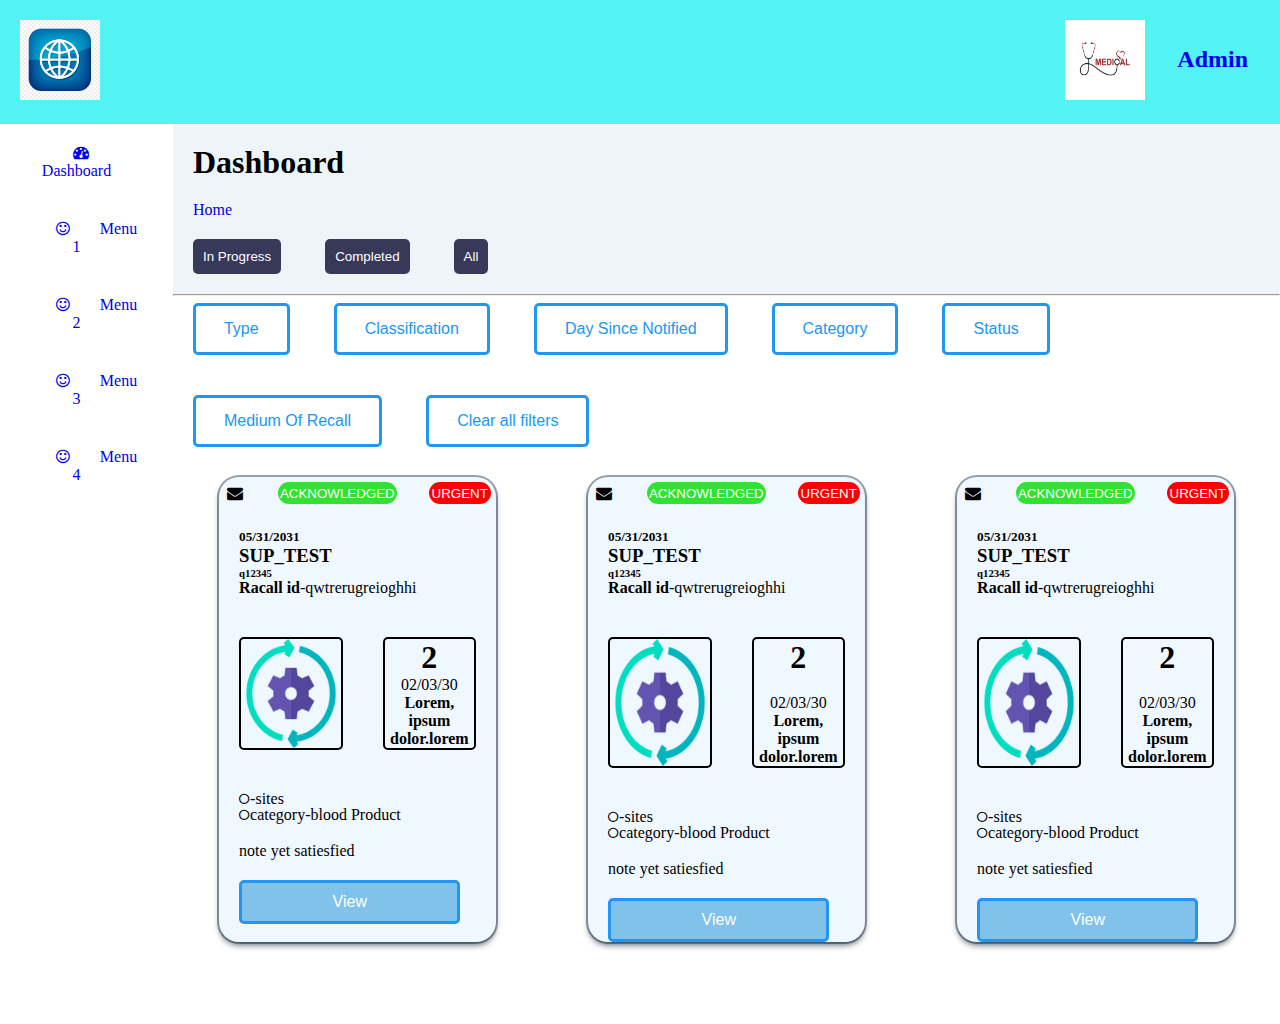
<file: css-layout-4.html>
<!DOCTYPE html>
<html lang="en">
<head>
    <meta charset="UTF-8">
    <meta http-equiv="X-UA-Compatible" content="IE=edge">
    <meta name="viewport" content="width=device-width, initial-scale=1.0">
    <title>Layout4 </title>
    <link rel="stylesheet" href="style.css">
    <link rel="stylesheet" href="https://cdnjs.cloudflare.com/ajax/libs/font-awesome/4.7.0/css/font-awesome.min.css">
</head>
<body>
   <header class="header">
           <a href="#"><img src="/assets/logo.png" alt="logo" width="80px"></a>
           <div class="left">
                <img src="/assets/medical.jpg" alt="tethescope image" width="80px" height="80px">
                <a href="#"><h2 id="ht">Admin</h2></a>
            </div>
   </header>
   <div class="main">
       <div class="side-bar">
           <ul>
                <li><a href="#"><span class="fa fa-tachometer"></span>Dashboard</a></li>
               <li><a href="#"><span class="fa fa-smile-o"></span>Menu 1</menu></a></li>
               <li><a href="#"><span class="fa fa-smile-o"></span>Menu 2</a></li>
               <li><a href="#"><span class="fa fa-smile-o"></span>Menu 3</a></li>
               <li><a href="#"><span class="fa fa-smile-o"></span>Menu 4</a></li>
           </ul>
       </div>
       <div class="dashboard">
           <div class="dashboard-d">
                <h1>Dashboard</h1>
                <a href="#">Home</a>
                <div>
                    <button class="btn">In Progress</button>
                    <button class="btn">Completed</button>
                    <button class="btn">All</button>
                </div>
           </div>
           <hr>
           <div class="btn-list-all">
                <button class="btn-list">Type</button>
                <button class="btn-list">Classification</button>
                <button class="btn-list">Day Since Notified</button>
                <button class="btn-list">Category</button>
                <button class="btn-list">Status</button>
                <button class="btn-list">Medium Of Recall</button>
                <button class="btn-list">Clear all filters</button>
           </div>
           <div class="box">
                <div class="card">
                    <div class="card-header">
                        <i class="fa fa-envelope"></i>
                        <button class="card-btn">ACKNOWLEDGED</button>
                        <button class="card-btn-2">URGENT</button>
                    </div>
                 <div class="date-mail">
                    <h5>05/31/2031</h5>
                    <h3>SUP_TEST</h3>
                    <h6>q12345</h6>
                    <p><strong>Racall id</strong>-qwtrerugreioghhi</p>
                 </div>
                    <div class="imgp">
                        <div class="progress">
                            <img src="/assets/progress.png" alt="progres icon" width="100%" height="100%">
                        </div>
                        <div class="paraghraph">
                            <p>
                                <h1>2</h1>
                                
                                <p>02/03/30</p>
                                <h4>Lorem, ipsum dolor.lorem</h4>
                            </p>
                        </div>
                    </div>
                    <div class="blood-product">
                        <p class="fa fa-genderless">-sites</p>
                        <p class="fa fa-genderless">category-blood Product</p>
                    </div>
                    <div class="hr">
                        <p>note yet satiesfied</p>
                    </div>
                    <div class="view">
                        <a href="#"><button id="view-btn">View</button></a>
                    </div>
              </div>
              <div class="card">
                <div class="card-header">
                    <i class="fa fa-envelope"></i>
                    <button class="card-btn">ACKNOWLEDGED</button>
                    <button class="card-btn-2">URGENT</button>
                </div>
             <div class="date-mail">
                <h5>05/31/2031</h5>
                <h3>SUP_TEST</h3>
                <h6>q12345</h6>
                <p><strong>Racall id</strong>-qwtrerugreioghhi</p> 
             </div>
                <div class="imgp">
                <div class="progress">
                    <img src="/assets/progress.png" alt="progres icon" width="100%" height="100%">
                </div>
                <div class="paraghraph">
                    <p>
                        <h1>2</h1>
                        <br>
                        <p>02/03/30</p>
                        <h4>Lorem, ipsum dolor.lorem</h4>
                    </p>
                </div>
                </div>
                <div class="blood-product">
                    <p class="fa fa-genderless">-sites</p>
                    <p class="fa fa-genderless">category-blood Product</p>
                </div>
                <div class="hr">
                    <p>note yet satiesfied</p>
                </div>
                <div class="view">
                    <a href="#"><button id="view-btn">View</button></a>
                </div>
          </div>
          <div class="card">
            <div class="card-header">
                <i class="fa fa-envelope"></i>
                <button class="card-btn">ACKNOWLEDGED</button>
                <button class="card-btn-2">URGENT</button>
            </div>
         <div class="date-mail">
            <h5>05/31/2031</h5>
            <h3>SUP_TEST</h3>
            <h6>q12345</h6>
            <p><strong>Racall id</strong>-qwtrerugreioghhi</p> 

         </div>
            <div class="imgp">
            <div class="progress">
                <img src="/assets/progress.png" alt="progres icon" width="100%" height="100%">
            </div>
            <div class="paraghraph">
                <p>
                    <h1>2</h1>
                    <br>
                    <p>02/03/30</p>
                    <h4>Lorem, ipsum dolor.lorem</h4>
                </p>
            </div>
            </div>
            <div class="blood-product">
                <p class="fa fa-genderless">-sites</p>
                <p class="fa fa-genderless">category-blood Product</p>
            </div>
            <div class="hr">
                <p>note yet satiesfied</p>
            </div>
            <div class="view">
                <a href="#"><button id="view-btn">View</button></a>
            </div>
      </div>
           </div>
       </div>
    </div>
</body> 
</html>
</file>
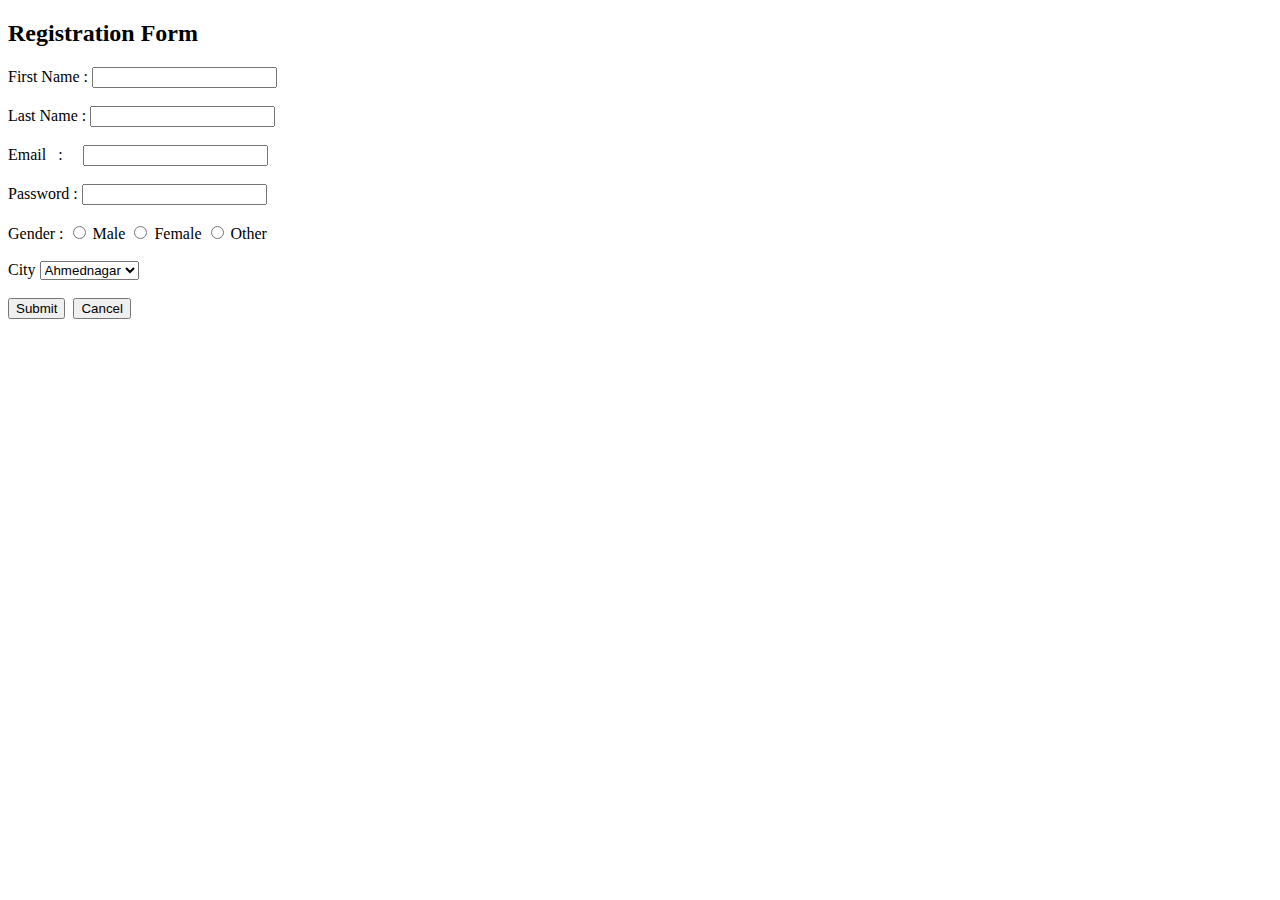
<file: Form.html>
<!DOCTYPE html>
<html lang="en">
<head>
    <meta charset="UTF-8">
    <meta http-equiv="X-UA-Compatible" content="IE=edge">
    <meta name="viewport" content="width=device-width, initial-scale=1.0">
    <title>Form</title>
</head>
<body>
<form action="" method="post">
<h2>Registration Form</h2>

<label for="fname"> First Name :</label>
<input type="text"><br><br>

<label for="lname">Last Name :</label>
<input type="text"><br><br>

<label for="email">Email &nbsp;&nbsp;:&nbsp;&nbsp;&nbsp;&nbsp;</label>
<input type="email"><br><br>

<label for="password">Password :</label>
<input type="password" ><br><br>

<label for="gender">Gender :</label>

<input type="radio" name="gender" id="">
<label for="male">Male</label>
<input type="radio" name="gender" id="">
<label for="female">Female</label>
<input type="radio" name="gender" id="">
<label for="other">Other</label><br><br>

<label for="city">City</label>

<select name="city" id="city">

    <option value="ahmednagar">Ahmednagar</option>
    <option value="pune">Pune</option>
    <option value="mumbai">Mumbai</option>
    <option value="delhi">Delhi</option>
</select>
<br><br>

<input type="button" value="Submit">&nbsp;
<input type="button" value="Cancel">
    
</form>



    
</body>
</html>
</file>
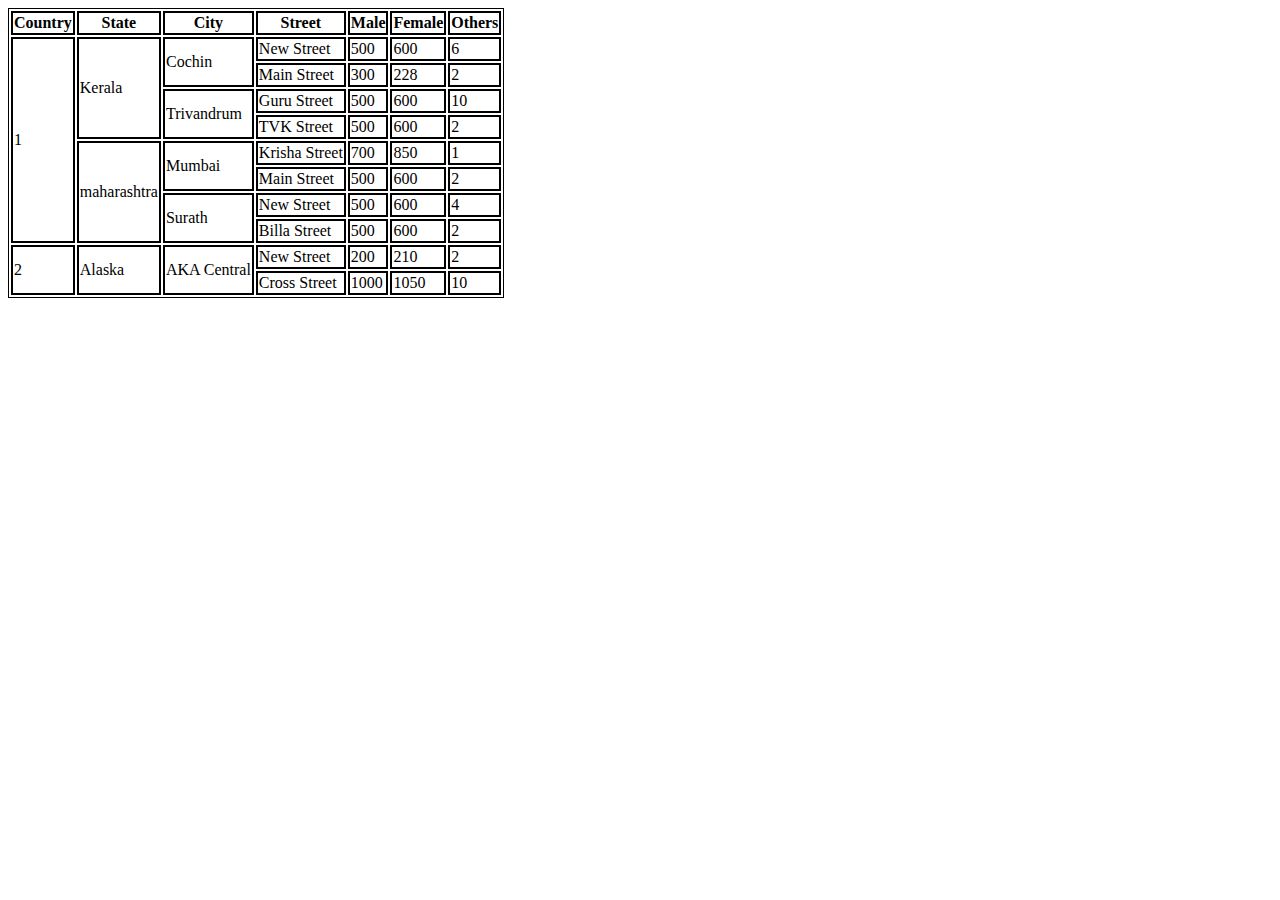
<file: table_assignment1.html>
<!DOCTYPE html>
<html>
    <head>
        <title>Table Layout</title>
        <style>
            table th,td,tr
            {
              border:solid 2px black;      

            }
            table{
                border: solid 1px black;
            }
        </style>
    </head>
    <body>
        <table>
            <tr>
            <th>Country</th>
            <th>State</th>
            <th>City</th>
            <th>Street</th>
            <th>Male</th>
            <th>Female</th>
            <th>Others</th>
        </tr>
        <tr>
            <td rowspan="8">1</td>
            <td rowspan="4">Kerala</td>
            <td rowspan="2">Cochin</td>
            <td>New Street</td>
            <td>500</td>
            <td>600</td>
            <td>6</td>
        </tr>
        <tr>
            <td>Main Street</td>
            <td>300</td>
            <td>228</td>
            <td>2</td>
        </tr>
        <tr>
            <td rowspan="2">Trivandrum</td>
            <td>Guru Street</td>
            <td>500</td>
            <td>600</td>
            <td>10</td>
        </tr>
        <tr>
            <td>TVK Street</td>
            <td>500</td>
            <td>600</td>
            <td>2</td>
        </tr>
        <tr>
             <td rowspan="4">maharashtra</td>
            <td rowspan="2">Mumbai</td>
            <td>Krisha Street</td>
            <td>700</td>
            <td>850</td>
            <td>1</td>
        </tr>
        <tr> 
            <td>Main Street</td>
            <td>500</td>
            <td>600</td>
            <td>2</td>
        </tr>
        <tr>
            <td rowspan="2">Surath</td>
            <td>New Street</td>
            <td>500</td>
            <td>600</td>
            <td>4</td>
        </tr>
        <tr>
            <td>Billa Street</td>
            <td>500</td>
            <td>600</td>
            <td>2</td>
        </tr>
        <tr>
            <td rowspan="2">2</td>
            <td rowspan="2">Alaska</td>
            <td rowspan="2">AKA Central</td>
            <td>New Street</td>
            <td>200</td>
            <td>210</td>
            <td>2</td>
        </tr>
        <tr>
            <td>Cross Street</td>
            <td>1000</td>
            <td>1050</td>
            <td>10</td>
        </tr>
        

       
            

    
            
            
           
      
        </table>
    </body>
</html>
</file>
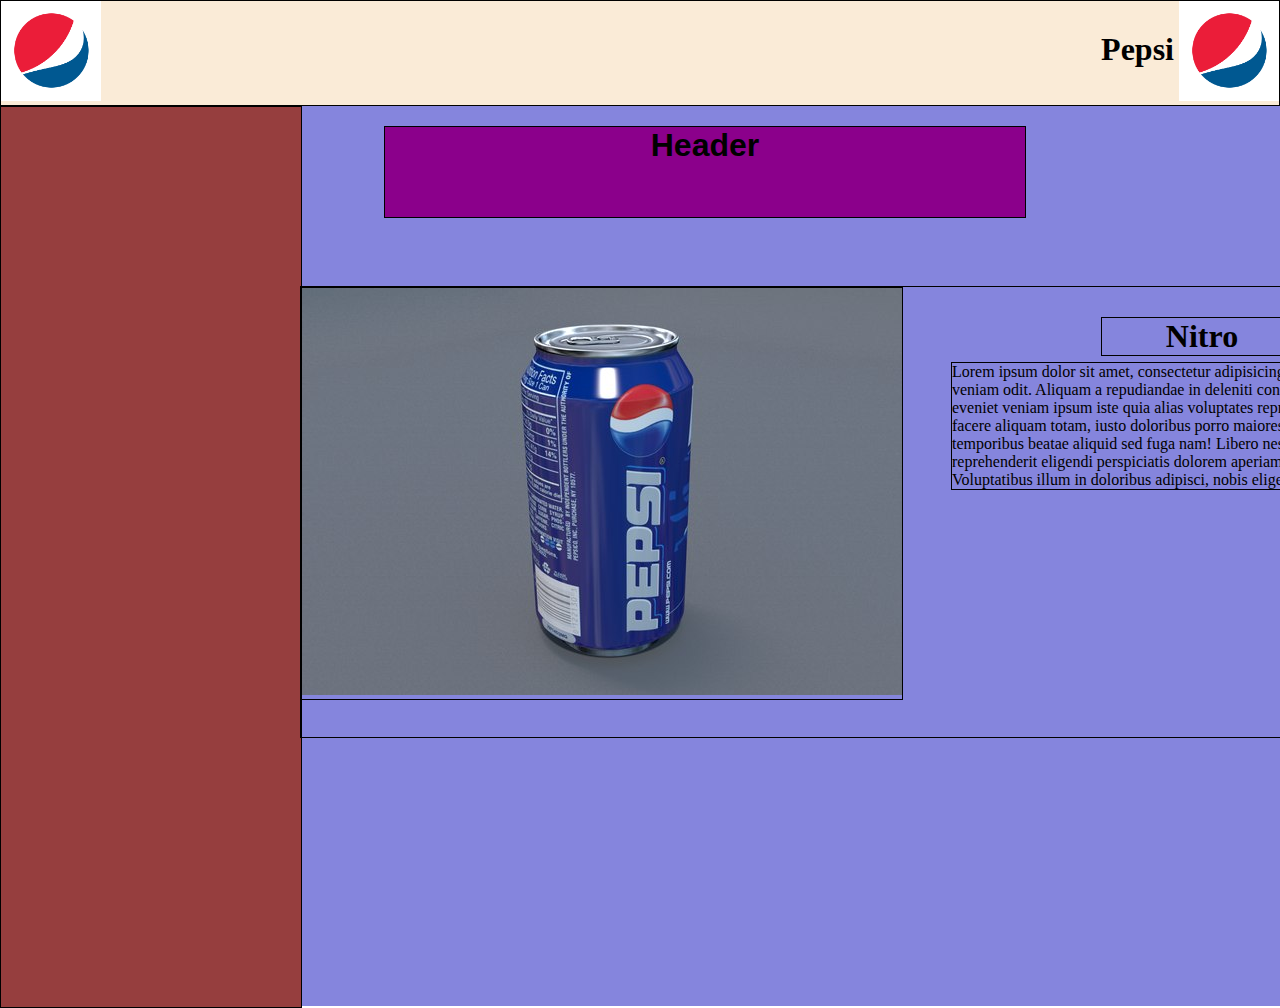
<file: Css_Layout_Positioning/Css_Layout_positioning_layout1/Css_Layout_assignment1.html>
<!DOCTYPE html>
<html lang="en">
<head>
    <meta charset="UTF-8">
    <meta http-equiv="X-UA-Compatible" content="IE=edge">
    <meta name="viewport" content="width=device-width, initial-scale=1.0">
    <title>Layout</title>
    <link rel="stylesheet" href="style.css">
</head>
<body>
    <header>
        <div class="hmain">
            <div class="logo">
                <img src="assets/pepsi.png" alt="logo">
            </div>
            <div class="username">
                <h1 id="user">Pepsi</h1>
                <img src="assets/pepsi.png" alt="user profile photo" height="100px" width="100px">
            </div>    
        </div>
    </header>
    <div class="main">
        <div class="empty"></div>
            <div class="header1">
                <h1 id="h1">Header</h1>
            </div>
            <div class="image_main">
                <div class="image" >
                    <img src="assets/can.jpg" alt="can image">    
                </div>
                <div class="pepsi">
                    <h1>Nitro</h1>
                </div>
                <div class="paragraph">
                    <p>Lorem ipsum dolor sit amet, consectetur adipisicing elit. Saepe deleniti error blanditiis perferendis eveniet aspernatur veniam odit. Aliquam a repudiandae in deleniti consequuntur dignissimos cum, minima dolorem sapiente, expedita eum eveniet veniam ipsum iste quia alias voluptates reprehenderit, doloribus placeat! Mollitia necessitatibus, quasi, repudiandae facere aliquam totam, iusto doloribus porro maiores corporis accusamus enim dolorum soluta ullam doloremque libero temporibus beatae aliquid sed fuga nam! Libero nesciunt veniam alias nisi corporis delectus hic adipisci distinctio itaque reprehenderit eligendi perspiciatis dolorem aperiam sint velit aliquam dignissimos, possimus quibusdam rerum placeat! Voluptatibus illum in doloribus adipisci, nobis eligendi omnis architecto. Sunt, dolorem!</p>
                </div>
            </div>
        </div>
            <div class="contact">
                <h1>contact Page</h1>
            </div>
    </div>
    
</body>
</html>
</file>
<file: style.css>
*{
    padding: 0;
    margin: 0;
}

.header{
    /* border: solid 2px black; */
    background-color: rgb(83, 243, 243);
    display: flex;
    justify-content: space-between;

}
.header a{
    text-decoration: none;
}

.left{
    display: flex;
    justify-content: space-between;

}
.left img{
    margin-top: 20px;
}
#ht{
    margin: 26px 12px;
}
.main{
    display: flex;
}
.side-bar{
    /* display: flex; */
    /* flex-direction: column; */
    background-color:white;
    float:left;
    width:200px;
    height:100vh;
    }
.side-bar li ,a {
    list-style: none;
    text-decoration: none;
    text-align: center;
    padding: 20px;

}
.fa{
    margin-right:30px;
}
.dashboard{
    /* border: solid 2px black; */
    width: 100%;
    /* display: flex;
     */
     
    
}
.dashboard-d{
    background-color: #eef4f8;

  
}
.dashboard-d h1{

    /* margin: 20px; */
    padding: 20px;
}
.btn{
    color: #ffffff;
    text-decoration: none;
    background:rgb(56, 56, 88);
    padding: 10px;
    border-radius: 5px;
    display: inline-block;
    border: none;
    margin: 20px;
}
.btn-list-all{
    margin-top:-13px;
   /* display: flex; */
   /* flex-direction:row;   */
}
.btn-list{
    border:3px solid ;
    background-color: white;
    color: #2196F3;
    border-color: #2196F3;
    padding: 14px 28px;
    font-size:16px;
    cursor: pointer;
    border-radius: 5px;
    margin: 20px;
    
  }
  .box{
      display: flex;
        justify-content: space-around;
  }
  .card{
    background-color: aliceblue;
    align-items: center;
    /* text-align: center; */
    margin-top:10px;
    width: 25%;
    border-radius:20px;
    box-shadow: 0 8px 2px -2px red;
    box-shadow: rgba(6, 24, 44, 0.4) 0px 0px 0px 2px, rgba(6, 24, 44, 0.65) 0px 4px 6px -1px, rgba(255, 255, 255, 0.08) 0px 1px 0px inset;    
}
.card-header{
    display: flex;
    justify-content: space-between;  
}
.card-header i{
    margin:8px;
}
.card-btn{
    /* border:3px solid ; */
    background-color: #31e231;
    margin: 5px;
    border-radius:20px;
    color:white;
    border:solid 2px #31e231 ;
}
.card-btn-2{
    border: solid red;
    background-color: red;
    color:white;
    border-radius:20px;
    margin: 5px;
}
.imgp{
    display: flex;
    flex-direction: row;
}
.date-mail{
    margin: 20px;
}

.progress{
   
    margin:20px;
    border: solid 2px black;
    /* width:150px; */
    border-radius: 5px;
    align-items: center;
    width: 200px;
}
.paraghraph{
    border: solid 2px black;
    margin:20px;
    border-radius: 5px;
    text-align: center;
}
.blood-product{
    display: flex;
    flex-direction: column;
    margin: 20px;
}
.hr{
    margin: 20px;
}
.view{
    /* border: solid 2px black; */
    /* margin:20px; */
}

#view-btn{
    /* align-items: center; */
    border:3px solid ;
    background-color: rgb(128, 194, 233);
    color: white;
    border-color: #2196F3;
    padding:10px;
   
    font-size:16px;
    cursor: pointer;
    border-radius: 5px; 
    width:80%;  
}
</file>
<file: Css_Layout_Positioning/Css_Layout_positioning_layout1/style.css>
*{
    margin: 0;
    padding: 0;
}
header{
    border: solid 1px black;
    background-color: antiquewhite; 
   
}
.logo img
{
    height: 100px;
    width: 100px;  
}
.hmain
{
   
     display: flex ;
    justify-content: space-between;
}
.username
{
    display: flex;
    justify-content: space-between;
}
#user
{
    position: relative;
    top: 25px;
    margin: 5px;
}
.main
{
   margin: 0;
   padding: 0; 
   background-color: rgb(133, 133, 221);
   position: absolute;
   width: 100%;
   height: 100%;
}
.empty
{
    
    border: solid 1px black;
    position: absolute;
    top:10px;
    background-color: rgb(150, 62, 62);
    margin-top: -10px;
    width:300px;
    height:100%;
}
.header1
{
    border: solid 1px black;
    background-color:darkmagenta;
    position: relative;
    top: 20px;
    left:30%;
    width:50%;
    height:10%;
    text-align: center;
}
#h1
{
    font-family: 'Franklin Gothic Medium', 'Arial Narrow', Arial, sans-serif;
}
.image_main
{
    border: solid 1px black;
    position: absolute;
    top:20%;
    left:300px;
    width:1450px;
    height:50%;

}
.image
{
    border: solid 1px black;
    position: absolute;

    
    
}
.pepsi
{
    border: solid 1px black;
    position: absolute;
    top:30px;
    left:800px;
    width:200px;
    text-align: center;


}
.paragraph
{
    border: solid 1px black;
    position: relative;
    top: 75px;
    left:650px;
    width:800px;

}
.contact
{
    border: solid 1px black;
    text-align: center;
    position: relative;
    top: 670px;
    left:1550px;
    width:200px;

}
</file>
